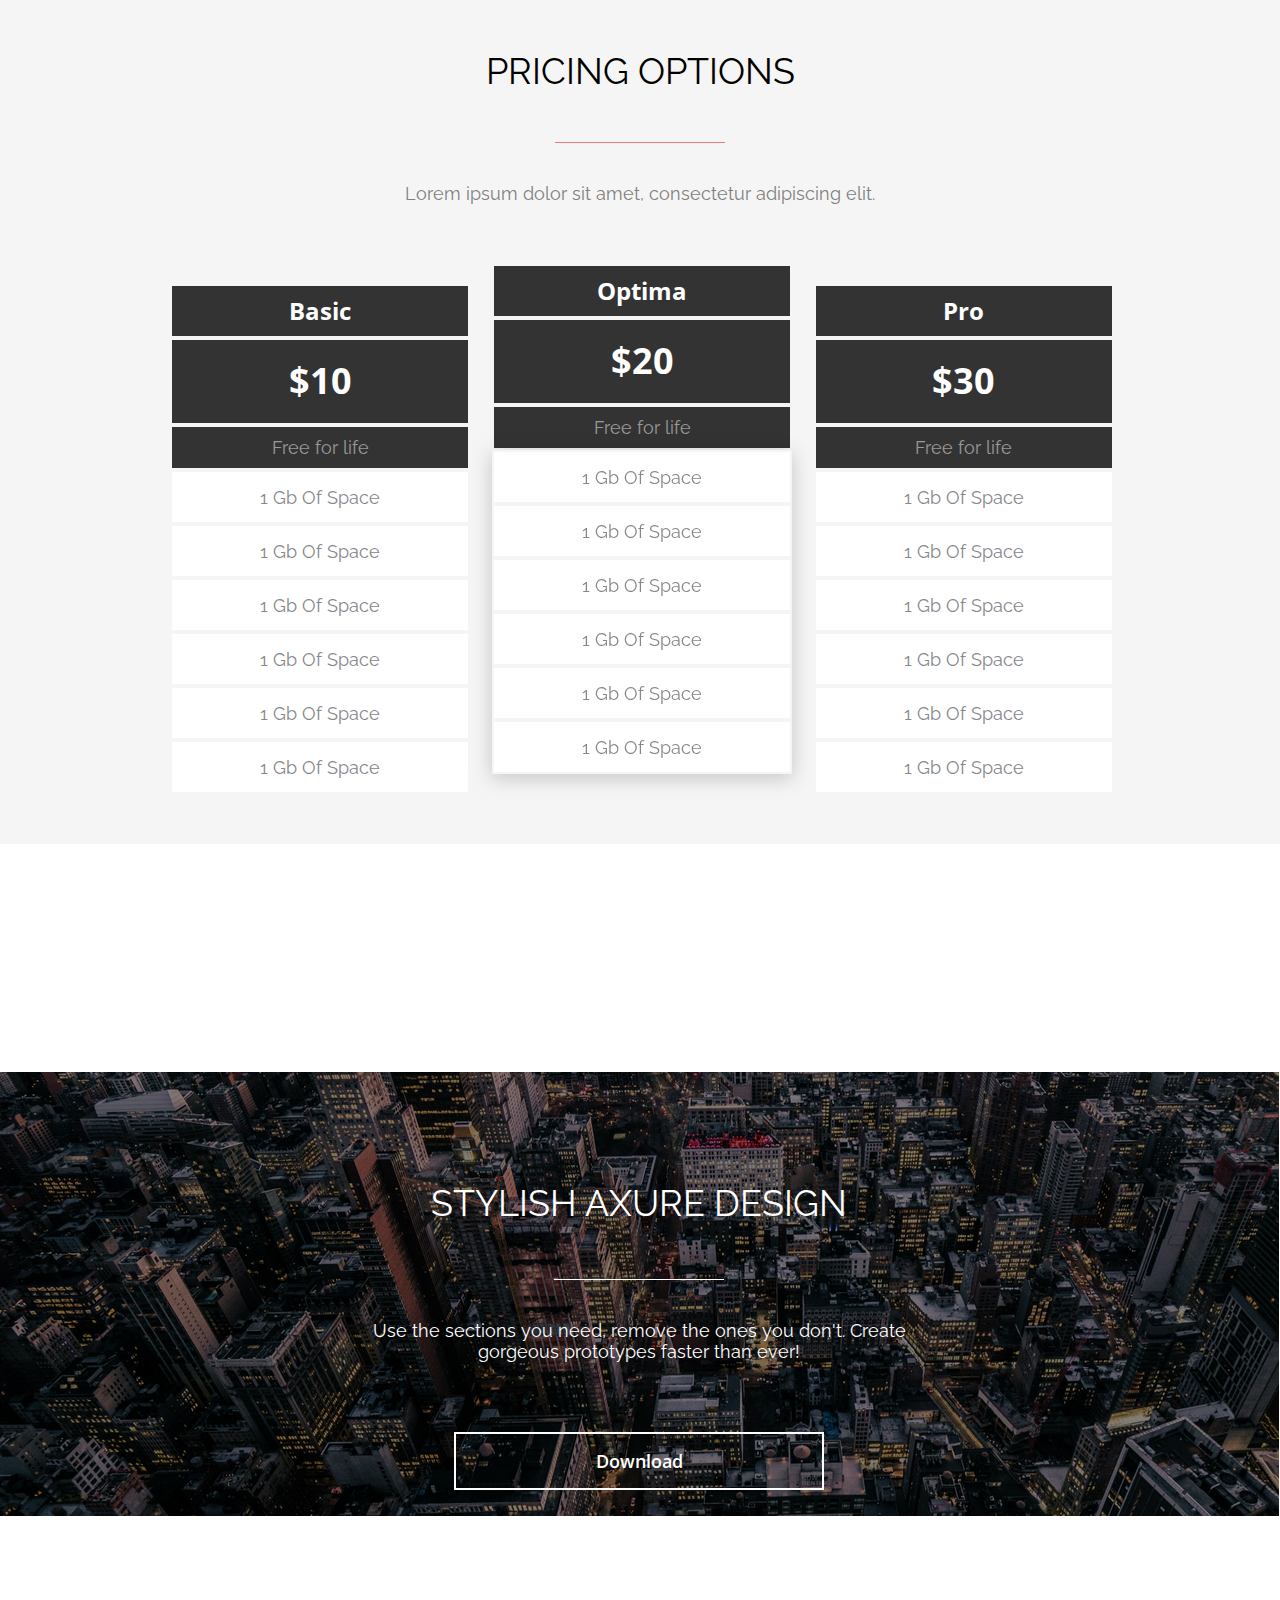
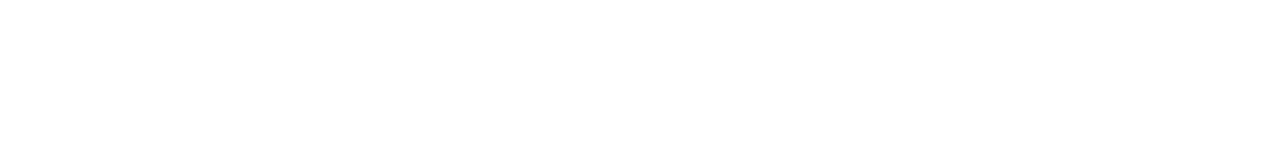
<file: index.html>
<!DOCTYPE html>
<html lang="en">
<head>
    <meta charset="UTF-8">
    <meta http-equiv="X-UA-Compatible" content="IE=edge">
    <meta name="viewport" content="width=device-width, initial-scale=1.0">
    <title>Pricing&pic</title>
    <link rel="stylesheet" href="stylepricing.css">
    <link rel="stylesheet" href="stylepicture.css">
    <style>
        .all {
            margin: -8px -8px -8px -8px;
        }
    </style>
</head>
<body>
    <div class="all">
        <div class="Pricing-section"> <!--ЗАДАНИЕ 1-->
            <div class="Pricing-mainblock">
                <div class="Pricing-section-header">
                    <div class="Pricing-section-mainheader">PRICING OPTIONS</div>
                    <div class="Pricing-header-dash"></div>
                    <div class="Pricing-section-caption">
                        Lorem ipsum dolor sit amet, consectetur adipiscing elit.
                    </div>
                </div>
                <div class="Pricing-section-content">
                    <div class="Pricing-section-content_item">
                        <div class="item-tariff">Basic</div>
                        <div class="item-price">$10</div>
                        <div class="item-bonus">Free for life</div>
                        <div class="item-list-of-services">
                            <div class="service-point">1 Gb Of Space</div>
                            <div class="service-point">1 Gb Of Space</div>
                            <div class="service-point">1 Gb Of Space</div>
                            <div class="service-point">1 Gb Of Space</div>
                            <div class="service-point">1 Gb Of Space</div>
                            <div class="service-point">1 Gb Of Space</div>
                        </div>
                    </div>
                    <div class="Pricing-section-content_item bonus-margin">
                        <div class="item-tariff">Optima</div>
                        <div class="item-price">$20</div>
                        <div class="item-bonus">Free for life</div>
                        <div class="item-list-of-services-shadow">
                            <div class="service-point">1 Gb Of Space</div>
                            <div class="service-point">1 Gb Of Space</div>
                            <div class="service-point">1 Gb Of Space</div>
                            <div class="service-point">1 Gb Of Space</div>
                            <div class="service-point">1 Gb Of Space</div>
                            <div class="service-point">1 Gb Of Space</div>
                        </div>
                    </div>
                    <div class="Pricing-section-content_item">
                        <div class="item-tariff">Pro</div>
                        <div class="item-price">$30</div>
                        <div class="item-bonus">Free for life</div>
                        <div class="item-list-of-services">
                            <div class="service-point">1 Gb Of Space</div>
                            <div class="service-point">1 Gb Of Space</div>
                            <div class="service-point">1 Gb Of Space</div>
                            <div class="service-point">1 Gb Of Space</div>
                            <div class="service-point">1 Gb Of Space</div>
                            <div class="service-point">1 Gb Of Space</div>
                        </div>
                    </div>
                </div>
            </div> 
        </div>
        <div class="Picture-section">       <!--ЗАДАНИЕ 2-->
            <div class="Block4pic">
                <div class="Picture-section-text">
                    <div class="Picture-header">STYLISH AXURE DESIGN</div>
                    <div class="Picture-dash"></div>
                    <div class="Picture-caption">Use the sections you need, remove the ones you don't. Create gorgeous
                        prototypes faster than ever!</div>
                    <button>Download</button>
                </div>
                <div class="color-overlay"></div>
            </div>
        </div>
    </div>
</body>
</html>
</file>
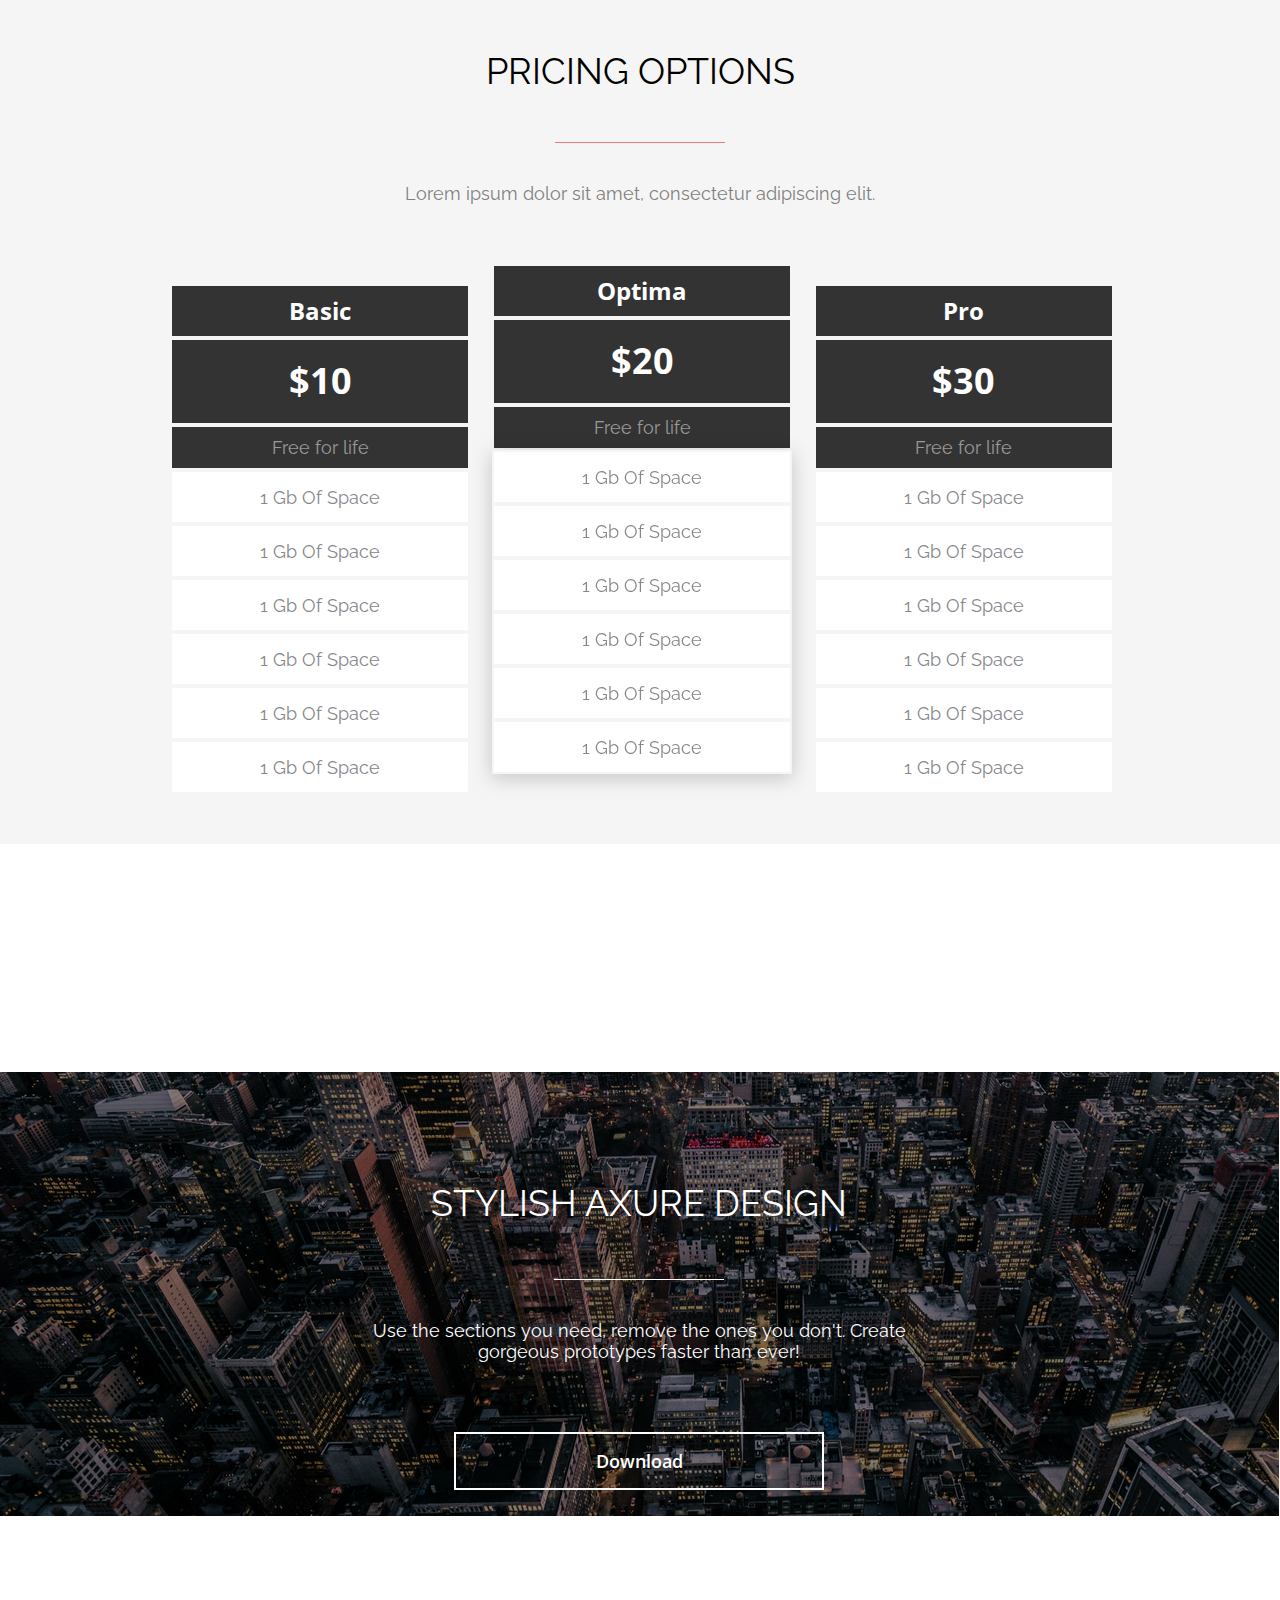
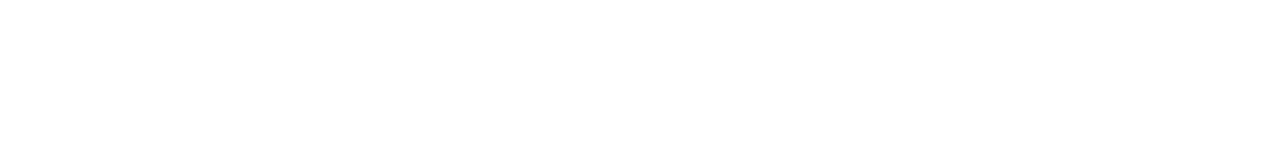
<file: pricing.html>
<!DOCTYPE html>
<html lang="en">
<head>
    <meta charset="UTF-8">
    <meta http-equiv="X-UA-Compatible" content="IE=edge">
    <meta name="viewport" content="width=device-width, initial-scale=1.0">
    <title>Pricing&pic</title>
    <link rel="stylesheet" href="stylepricing.css">
    <link rel="stylesheet" href="stylepicture.css">
    <style>
        .all {
            margin: -8px -8px -8px -8px;
        }
    </style>
</head>
<body>
    <div class="all">
        <div class="Pricing-section"> <!--ЗАДАНИЕ 1-->
            <div class="Pricing-mainblock">
                <div class="Pricing-section-header">
                    <div class="Pricing-section-mainheader">PRICING OPTIONS</div>
                    <div class="Pricing-header-dash"></div>
                    <div class="Pricing-section-caption">
                        Lorem ipsum dolor sit amet, consectetur adipiscing elit.
                    </div>
                </div>
                <div class="Pricing-section-content">
                    <div class="Pricing-section-content_item">
                        <div class="item-tariff">Basic</div>
                        <div class="item-price">$10</div>
                        <div class="item-bonus">Free for life</div>
                        <div class="item-list-of-services">
                            <div class="service-point">1 Gb Of Space</div>
                            <div class="service-point">1 Gb Of Space</div>
                            <div class="service-point">1 Gb Of Space</div>
                            <div class="service-point">1 Gb Of Space</div>
                            <div class="service-point">1 Gb Of Space</div>
                            <div class="service-point">1 Gb Of Space</div>
                        </div>
                    </div>
                    <div class="Pricing-section-content_item bonus-margin">
                        <div class="item-tariff">Optima</div>
                        <div class="item-price">$20</div>
                        <div class="item-bonus">Free for life</div>
                        <div class="item-list-of-services-shadow">
                            <div class="service-point">1 Gb Of Space</div>
                            <div class="service-point">1 Gb Of Space</div>
                            <div class="service-point">1 Gb Of Space</div>
                            <div class="service-point">1 Gb Of Space</div>
                            <div class="service-point">1 Gb Of Space</div>
                            <div class="service-point">1 Gb Of Space</div>
                        </div>
                    </div>
                    <div class="Pricing-section-content_item">
                        <div class="item-tariff">Pro</div>
                        <div class="item-price">$30</div>
                        <div class="item-bonus">Free for life</div>
                        <div class="item-list-of-services">
                            <div class="service-point">1 Gb Of Space</div>
                            <div class="service-point">1 Gb Of Space</div>
                            <div class="service-point">1 Gb Of Space</div>
                            <div class="service-point">1 Gb Of Space</div>
                            <div class="service-point">1 Gb Of Space</div>
                            <div class="service-point">1 Gb Of Space</div>
                        </div>
                    </div>
                </div>
            </div> 
        </div>
        <div class="Picture-section">       <!--ЗАДАНИЕ 2-->
            <div class="Block4pic">
                <div class="Picture-section-text">
                    <div class="Picture-header">STYLISH AXURE DESIGN</div>
                    <div class="Picture-dash"></div>
                    <div class="Picture-caption">Use the sections you need, remove the ones you don't. Create gorgeous
                        prototypes faster than ever!</div>
                    <button>Download</button>
                </div>
                <div class="color-overlay"></div>
            </div>
        </div>
    </div>
</body>
</html>
</file>
<file: stylepricing.css>
@import url('https://fonts.googleapis.com/css2?family=Open+Sans:wght@700&family=Raleway:ital@1&display=swap');
.Pricing-section {
    margin: auto;
    display: flex;
    justify-content: center;
    background-color: #F5F5F5;
    padding: 50px 170px;
    width: auto;
    height: auto;
}

.Pricing-section-header {
    display: flex;
    flex-direction: column;
    justify-content: center;
}

.Pricing-section-header .Pricing-section-mainheader {
    font-family: "Raleway";
    font-size: 36px;
    text-align: center;
}

.Pricing-section-header .Pricing-header-dash {
    margin: auto;
    margin-top: 50px;
    height: 1px;
    width: 170px;
    background-color: #EC7979;
}

.Pricing-section-header .Pricing-section-caption {
    margin-top: 40px;
    font-family: Raleway;
    font-size: 18px;
    color: gray;
    text-align: center;
}

.Pricing-mainblock {
    width: 100%;
    height: 100%;
    display: flex;
    flex-direction: column;
    justify-content: center;
}

.Pricing-section-content {
    height: 530px;
    width: 100%;
    display: flex;
    flex-direction: row;
    justify-content: space-between;
    align-items: flex-end;
    flex: auto;
    margin-top: 60px;
}

.Pricing-section-content_item {
    height: 510px;
    width: 31.5%;
    display: flex;
    flex-direction: column;
}

.bonus-margin {
    margin-bottom: 20px;
}

.item-tariff {
    width: 100%;
    height: 60px;
    display: flex;
    justify-content: center;
    align-items: center;
    background: #333333;
    border: 2px solid #F5F5F5;
    font-family: 'Open Sans';
    font-style: normal;
    font-weight: 700;
    font-size: 24px;
    line-height: 33px;
    text-transform: capitalize;
    color: #FFFFFF;
}

.item-price {
    width: 100%;
    height: 100px;
    display: flex;
    justify-content: center;
    align-items: center;
    background: #333333;
    border: 2px solid #F5F5F5;
    font-family: 'Open Sans';
    font-style: normal;
    font-weight: 700;
    font-size: 36px;
    line-height: 42px;
    color: #FFFFFF;
}

.item-bonus {
    width: 100%;
    height: 50px;
    display: flex;
    justify-content: center;
    align-items: center;
    background: #333333;
    border: 2px solid #F5F5F5;
    font-family: 'Raleway';
    font-style: normal;
    font-weight: 400;
    font-size: 18px;
    line-height: 21px;
    color: rgba(255, 255, 255, 0.5);
}

.item-list-of-services-shadow {
    display: flex;
    flex-direction: column;
    width: 100%;
    height: fit-content;
    filter: drop-shadow(0px 4px 10px rgba(0, 0, 0, 0.2));
}

.service-point {
    width: 100%;
    height: 50px;
    display: flex;
    justify-content: center;
    align-items: center;
    background: #FFFFFF;
    border: 2px solid #F5F5F5;
    font-family: 'Raleway';
    font-style: normal;
    font-weight: 400;
    font-size: 18px;
    line-height: 21px;
    text-transform: capitalize;
    color: #86878B;
}
</file>
<file: stylepicture.css>
@import url('https://fonts.googleapis.com/css2?family=Open+Sans:wght@700&family=Raleway:ital@1&display=swap');

.Picture-section {
    margin: 0 -1px 0 -1px;
    display: flex;
    justify-content: center;
    align-items: center;
    width: 100%;
    height: 100vh;
    background-color: white;
}

.Block4pic {
    display: flex;
    justify-content: center;
    position: relative;
    width: 100%;
    height: 444px;
    background: url(img.png);
}

.color-overlay {
    width: 100%;
    height: 100%;
    background-color: rgba(0, 0, 0, 0.5);
    position: absolute;
}

.Picture-section-text {
    z-index: 1;
    text-align: center;
    margin: 110px 340px 50px 340px;
    color: #FFFFFF;
}

.Picture-header {
    font-family: 'Raleway';
    font-style: normal;
    font-weight: 400;
    font-size: 36px;
    line-height: 42px;
    margin-bottom: 55px;
}

.Picture-dash {
    width: 170px;
    height: 1px;
    background-color: #FFFFFF;
    margin: auto;
    margin-bottom: 40px;
}

.Picture-caption {
    font-family: 'Raleway';
    font-style: normal;
    font-weight: 400;
    font-size: 18px;
    line-height: 21px;
    margin-bottom: 70px;
}

button {
    width: 370px;
    height: 58px;
    font-family: 'Open Sans';
    font-style: normal;
    font-weight: 600;
    font-size: 18px;
    line-height: 25px;
    color: #FFFFFF;
    background-color: rgba(1, 2, 3, 0.0);
    border: 2px solid #FFFFFF;
}
</file>
